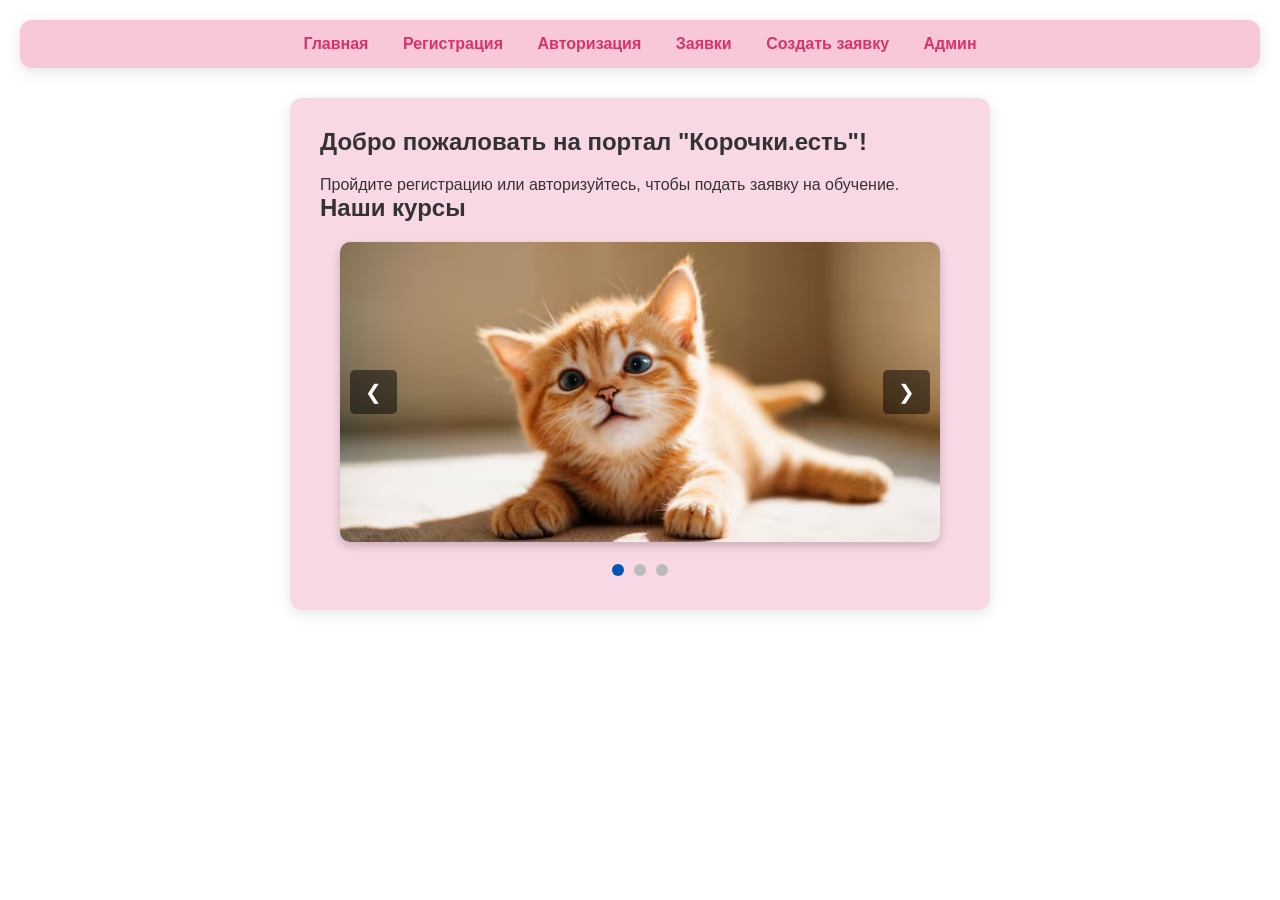
<file: index.html>
<!DOCTYPE html>
<html lang="ru">
<head>
    <meta charset="UTF-8">
    <meta name="viewport" content="width=device-width, initial-scale=1.0">
    <title>Главная - Корочки.есть</title>
    <link rel="stylesheet" href="style.css">
</head>
<body>

    <nav>
        <a href="index.html">Главная</a>
        <a href="register.html">Регистрация</a>
        <a href="login.html">Авторизация</a>
        <a href="applications.html">Заявки</a>
        <a href="create-request.html">Создать заявку</a>
        <a href="admin.html">Админ</a>
    </nav>

    <div class="container">
        <h2>Добро пожаловать на портал "Корочки.есть"!</h2>
        <p>Пройдите регистрацию или авторизуйтесь, чтобы подать заявку на обучение.</p>
        

<style>
    .carousel-container {
        position: relative;
        max-width: 600px; /* Ширина слайдера */
        margin: 20px auto;
        overflow: hidden;
        border-radius: 10px;
        box-shadow: 0 4px 10px rgba(0,0,0,0.2);
    }
    .carousel-track {
        display: flex;
        transition: transform 0.5s ease-in-out;
    }
    .carousel-slide {
        min-width: 100%;
    }
    .carousel-slide img {
        width: 100%;
        height: 300px;
        object-fit: cover;
        display: block;
    }
    .carousel-btn {
        position: absolute;
        top: 50%;
        transform: translateY(-50%);
        background-color: rgba(0, 0, 0, 0.5);
        color: white;
        border: none;
        padding: 10px 15px;
        cursor: pointer;
        font-size: 20px;
        border-radius: 5px;
        width: auto;
    }
    .carousel-btn:hover { background-color: rgba(0, 0, 0, 0.8); }
    .prev { left: 10px; }
    .next { right: 10px; }
    .carousel-indicators {
        text-align: center;
        margin-top: 10px;
    }
    .dot {
        display: inline-block;
        width: 12px;
        height: 12px;
        margin: 0 5px;
        background-color: #bbb;
        border-radius: 50%;
        cursor: pointer;
    }
    .dot.active { background-color: #0056b3; }
</style>

<h2>Наши курсы</h2>
<div class="carousel-container">
    <div class="carousel-track" id="track">
        <!-- Здесь будут картинки -->
        <div class="carousel-slide"><img src="img/котик1" alt="Курс 1"></div>
        <div class="carousel-slide"><img src="img/котик2.avif" alt="Курс 2"></div>
        <div class="carousel-slide"><img src="img/котик3" alt="Курс 3"></div>
    </div>
    
    <button class="carousel-btn prev" id="prevBtn">&#10094;</button>
    <button class="carousel-btn next" id="nextBtn">&#10095;</button>
</div>
<div class="carousel-indicators" id="indicators"></div>

<script>
    const track = document.getElementById('track');
    const prevBtn = document.getElementById('prevBtn');
    const nextBtn = document.getElementById('nextBtn');
    const indicatorsContainer = document.getElementById('indicators');
    const slides = track.children;
    let currentIndex = 0;

    for (let i = 0; i < slides.length; i++) {
        const dot = document.createElement('span');
        dot.classList.add('dot');
        if (i === 0) dot.classList.add('active');
        dot.addEventListener('click', () => goToSlide(i));
        indicatorsContainer.appendChild(dot);
    }
    const dots = indicatorsContainer.children;

    function updateCarousel() {
        track.style.transform = `translateX(-${currentIndex * 100}%)`;
        for (let dot of dots) dot.classList.remove('active');
        dots[currentIndex].classList.add('active');
    }

    function goToSlide(index) {
        currentIndex = index;
        updateCarousel();
    }

    nextBtn.addEventListener('click', () => {
        if (currentIndex === slides.length - 1) currentIndex = 0;
        else currentIndex++;
        updateCarousel();
    });

    prevBtn.addEventListener('click', () => {
        if (currentIndex === 0) currentIndex = slides.length - 1;
        else currentIndex--;
        updateCarousel();
    });

    setInterval(() => {
        if (currentIndex === slides.length - 1) currentIndex = 0;
        else currentIndex++;
        updateCarousel();
    }, 3000);
</script>
    </div>

</body>
</html>
</file>
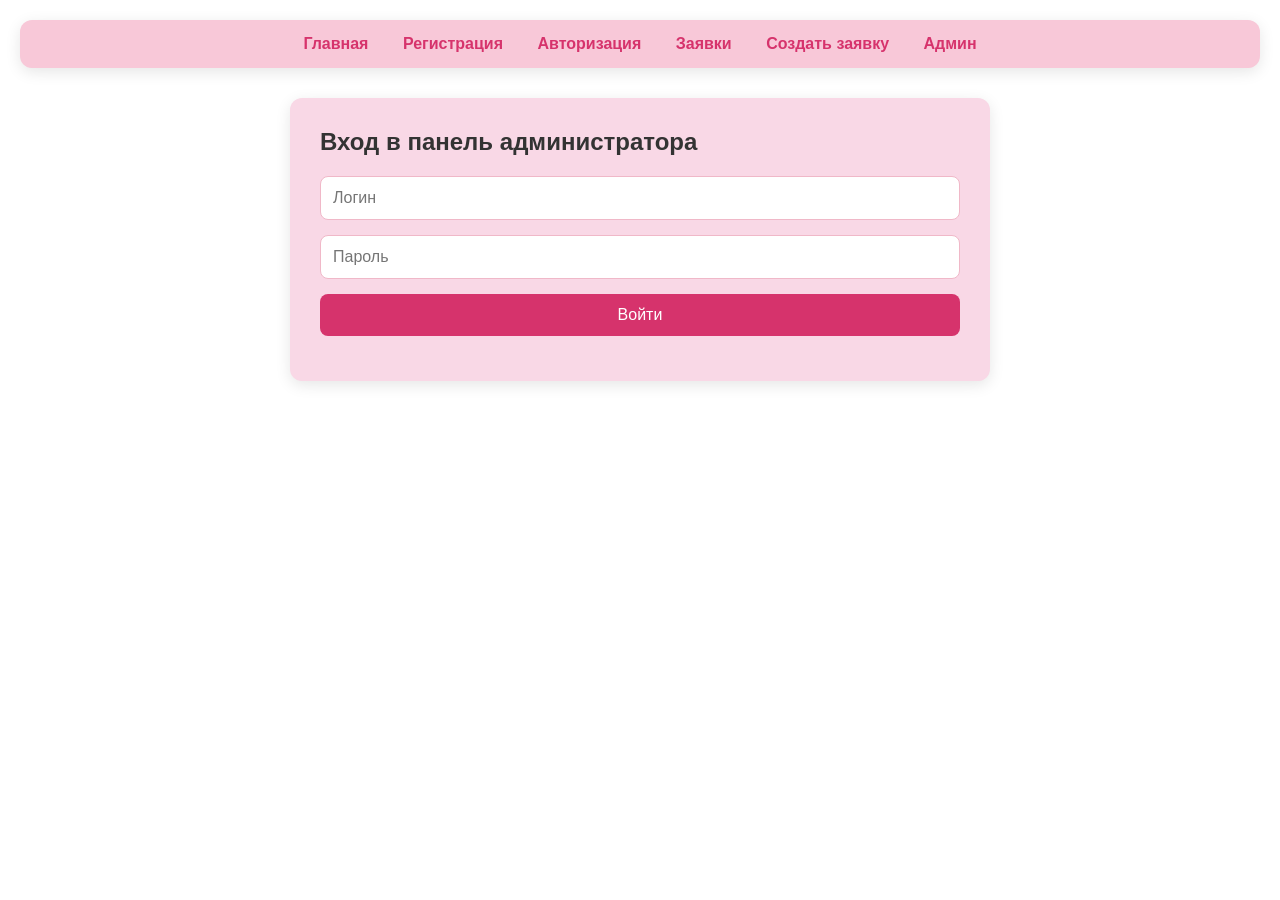
<file: admin.html>
<!DOCTYPE html>
<html lang="ru">
<head>
    <meta charset="UTF-8">
    <meta name="viewport" content="width=device-width, initial-scale=1.0">
    <title>Панель администратора</title>
    <link rel="stylesheet" href="style.css">
</head>
<body>

    <nav>
        <a href="index.html">Главная</a>
        <a href="register.html">Регистрация</a>
        <a href="login.html">Авторизация</a>
        <a href="applications.html">Заявки</a>
        <a href="create-request.html">Создать заявку</a>
        <a href="admin.html">Админ</a>
    </nav>

    <div class="container">
        <h2>Вход в панель администратора</h2>
        
        <form method="GET" action="admin.html">
            <input type="text" name="login" placeholder="Логин" required>
            <input type="password" name="password" placeholder="Пароль" required>
            <button type="submit">Войти</button>
        </form>

        <div style="margin-top: 15px; color: red; text-align: center; font-weight: bold;">
            <script>
                if (window.location.href.includes('error')) {
                    document.write('Неверный логин или пароль!');
                }
            </script>
        </div>
    </div>

    <div class="container" id="adminPanel" style="display: none;">
        <h2>Панель управления заявками</h2>
        <p>Вход выполнен под: <b>Admin</b></p>
        <hr style="margin: 15px 0; border: 0; border-top: 1px solid #ddd;">
        
        <div id="admin-list">
        </div>
    </div>

    <script>
        const urlParams = new URLSearchParams(window.location.search);
        const login = urlParams.get('login');
        const password = urlParams.get('password');

        if (login === 'Admin' && password === 'KorokNET') {
            document.querySelector('.container form').style.display = 'none';
            document.querySelector('.container h2').style.display = 'none';
            document.querySelector('.container div').style.display = 'none'; 
            document.getElementById('adminPanel').style.display = 'block';
            
            // ЗАГРУЗКА ЗАЯВОК
            function getApplications() {
                let apps = localStorage.getItem('myApps');
                if (apps) return JSON.parse(apps);
                return [];
            }

            function renderAdmin() {
                const list = document.getElementById('admin-list');
                const applications = getApplications();

                if (applications.length === 0) {
                    list.innerHTML = '<p style="text-align:center; color:#888;">Нет заявок для управления.</p>';
                    return;
                }

                applications.forEach((app, index) => {
                    let statusColor = 'status-new';
                    if (app.status === 'Идет обучение') statusColor = 'status-study';
                    if (app.status === 'Завершено') statusColor = 'status-done';

                    const card = document.createElement('div');
                    card.className = 'card';
                    card.innerHTML = `
                        <h3>Заявка #${index + 1}</h3>
                        <p>Курс: ${app.course} | Статус: <span class="${statusColor}">${app.status}</span></p>
                        <div class="admin-buttons">
                            <button onclick="changeStatus(${index}, 'Идет обучение')">Идет обучение</button>
                            <button onclick="changeStatus(${index}, 'Завершено')">Обучение завершено</button>
                        </div>
                    `;
                    list.appendChild(card);
                });
            }

            function changeStatus(index, newStatus) {
                let apps = getApplications();
                apps[index].status = newStatus;
                localStorage.setItem('myApps', JSON.stringify(apps));
                renderAdmin(); // Перерисовываем админку
            }

            renderAdmin();
        } else {
            if (login !== null || password !== null) {
                window.location.href = "admin.html?error=true";
            }
        }
    </script>
</body>
</html>
</file>
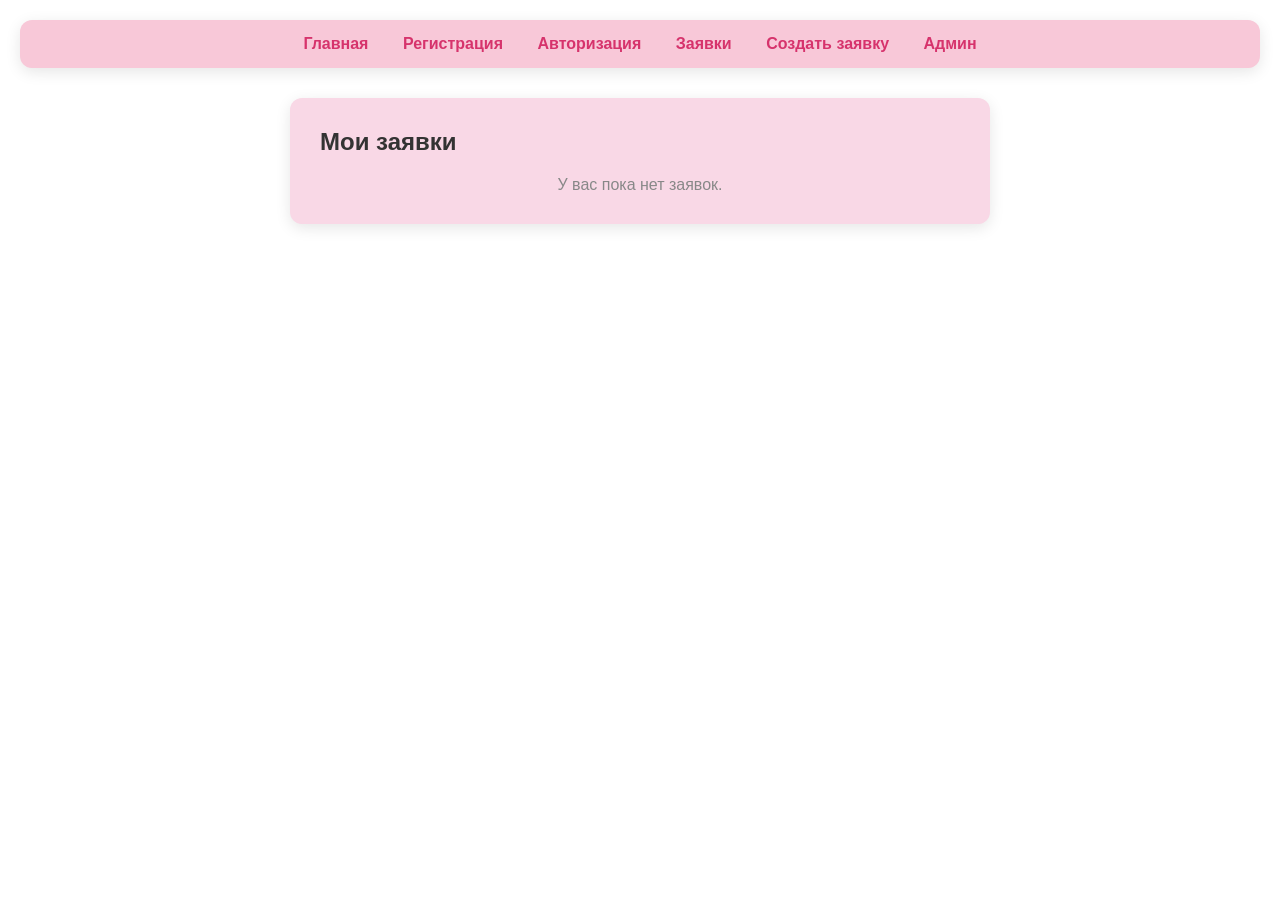
<file: applications.html>
<!DOCTYPE html>
<html lang="ru">
<head>
    <meta charset="UTF-8">
    <meta name="viewport" content="width=device-width, initial-scale=1.0">
    <title>Мои заявки</title>
    <link rel="stylesheet" href="style.css">
</head>
<body>

    <nav>
        <a href="index.html">Главная</a>
        <a href="register.html">Регистрация</a>
        <a href="login.html">Авторизация</a>
        <a href="applications.html">Заявки</a>
        <a href="create-request.html">Создать заявку</a>
        <a href="admin.html">Админ</a>
    </nav>

    <div class="container">
        <h2>Мои заявки</h2>
        <div id="applications-list">
        </div>
    </div>

    <script>
        function getApplications() {
            let apps = localStorage.getItem('myApps');
            if (apps) {
                return JSON.parse(apps);
            }
            return []; 
        }

        function renderApplications() {
            const list = document.getElementById('applications-list');
            list.innerHTML = ''; 
            
            const applications = getApplications();

            if (applications.length === 0) {
                list.innerHTML = '<p style="text-align:center; color:#888;">У вас пока нет заявок.</p>';
                return;
            }

            applications.forEach((app, index) => {
                let statusColor = 'status-new';
                if (app.status === 'Идет обучение') statusColor = 'status-study';
                if (app.status === 'Завершено') statusColor = 'status-done';

                const card = document.createElement('div');
                card.className = 'card';
                card.innerHTML = `
                    <h3>Курс: ${app.course}</h3>
                    <p>Дата: ${app.date} | Статус: <span class="${statusColor}">${app.status}</span></p>
                    <button class="review-btn" onclick="alert('Отзыв для курса ${app.course}')">Оставить отзыв</button>
                `;
                list.appendChild(card);
            });
        }

        renderApplications();
    </script>
</body>
</html>
</file>
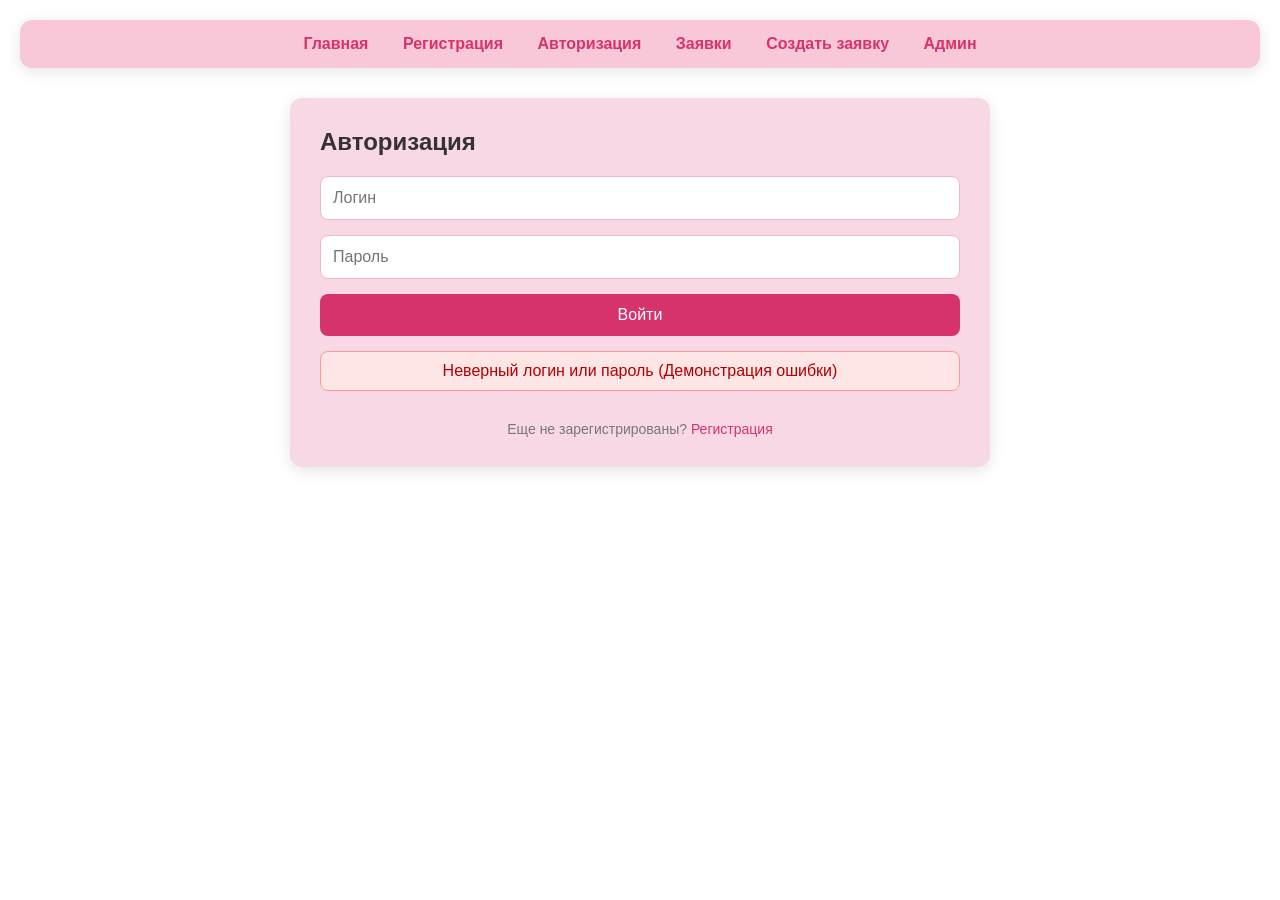
<file: login.html>
<!DOCTYPE html>
<html lang="ru">
<head>
    <meta charset="UTF-8">
    <meta name="viewport" content="width=device-width, initial-scale=1.0">
    <title>Авторизация</title>
    <link rel="stylesheet" href="style.css">
</head>
<body>

    <nav>
        <a href="index.html">Главная</a>
        <a href="register.html">Регистрация</a>
        <a href="login.html">Авторизация</a>
        <a href="applications.html">Заявки</a>
        <a href="create-request.html">Создать заявку</a>
        <a href="admin.html">Админ</a>
    </nav>

    <div class="container">
        <h2>Авторизация</h2>
        <form>
            <input type="text" placeholder="Логин" required>
            <input type="password" placeholder="Пароль" required>
            <button type="submit">Войти</button>
            <p class="error-message">Неверный логин или пароль (Демонстрация ошибки)</p>
            <p class="link">Еще не зарегистрированы? <a href="register.html">Регистрация</a></p>
        </form>
    </div>

</body>
</html>
</file>
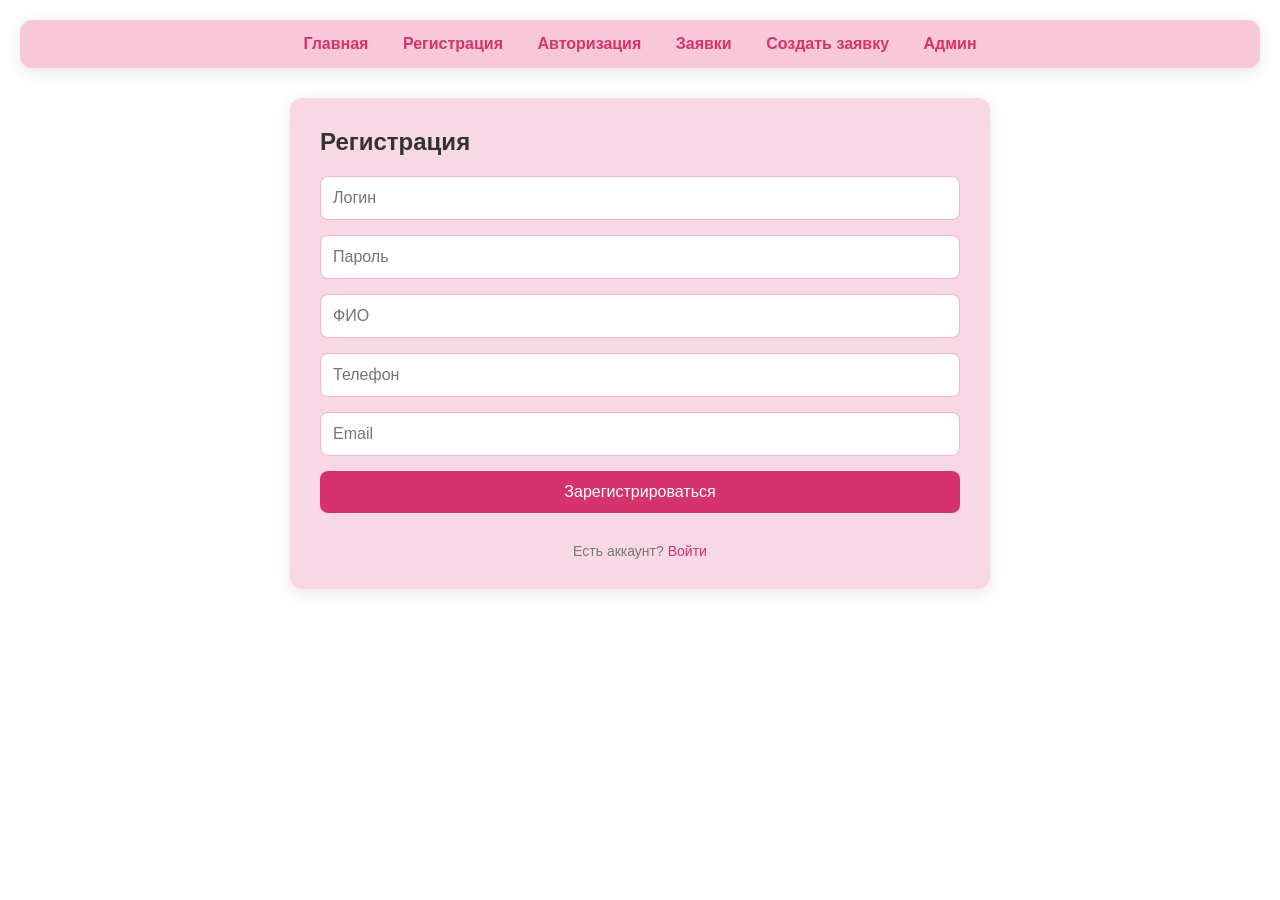
<file: register.html>
<!DOCTYPE html>
<html lang="ru">
<head>
    <meta charset="UTF-8">
    <meta name="viewport" content="width=device-width, initial-scale=1.0">
    <title>Регистрация</title>
    <link rel="stylesheet" href="style.css">
</head>
<body>

    <nav>
        <a href="index.html">Главная</a>
        <a href="register.html">Регистрация</a>
        <a href="login.html">Авторизация</a>
        <a href="applications.html">Заявки</a>
        <a href="create-request.html">Создать заявку</a>
        <a href="admin.html">Админ</a>
    </nav>

    <div class="container">
        <h2>Регистрация</h2>
        

        <form id="regForm">
       
            <input type="text" id="login" placeholder="Логин " 
                   pattern="[A-Za-z0-9]{6,}" required title="Только латинские буквы и цифры, минимум 6 символов!">
            
           
            <input type="password" id="password" placeholder="Пароль " 
                   minlength="8" required title="Пароль должен быть не короче 8 символов!">
            
            
            <input type="text" id="fio" placeholder="ФИО " 
                   pattern="[А-Яа-яЁё\s]+" required title="Введите ФИО русскими буквами!">
            
           
            <input type="tel" id="phone" placeholder="Телефон" 
                   pattern="8\(\d{3}\)\d{3}-\d{2}-\d{2}" required title="Введите телефон в формате 8(XXX)XXX-XX-XX">
            
          
            <input type="email" id="email" placeholder="Email" required>
            
            <button type="submit">Зарегистрироваться</button>
            <p class="link">Есть аккаунт? <a href="login.html">Войти</a></p>
        </form>
    </div>

    <script>
       
        document.getElementById('regForm').addEventListener('submit', function(e) {
            e.preventDefault();
            alert('Регистрация прошла успешно! (Демонстрация)');
        });
    </script>
</body>
</html>
</file>
<file: style.css>
* {
    margin: 0;
    padding: 0;
    box-sizing: border-box;
    font-family: 'Segoe UI', Tahoma, Geneva, Verdana, sans-serif;
}

body {
    background-color: #ffffff; 
    padding: 20px;
    color: #333;
}

nav {
    background: #f8c8d8; 
    padding: 15px;
    border-radius: 12px;
    box-shadow: 0 4px 15px rgba(0,0,0,0.1);
    margin-bottom: 30px;
    text-align: center;
}

nav a {
    text-decoration: none;
    color: #d6336c;
    font-weight: bold;
    margin: 0 15px;
    font-size: 16px;
}

nav a:hover {
    color: #fff;
    text-decoration: underline;
}

.container {
    max-width: 700px;
    margin: 0 auto;
    background: #f9d8e6; 
    padding: 30px;
    border-radius: 12px;
    box-shadow: 0 4px 15px rgba(0,0,0,0.1);
}

h2 {
    margin-bottom: 20px;
    color: #333;
}

form {
    display: flex;
    flex-direction: column;
    gap: 15px;
}

input, button {
    padding: 12px;
    border: 1px solid #f0b8c8;
    border-radius: 8px;
    font-size: 16px;
    width: 100%;
    background: #fff;
    color: #333;
}

input:focus {
    outline: none;
    border-color: #d6336c;
}

button {
    background-color: #d6336c;
    color: white;
    border: none;
    cursor: pointer;
    transition: 0.3s;
}

button:hover {
    background-color: #b82a5a;
    transform: scale(1.02);
}

.link {
    margin-top: 15px;
    text-align: center;
    font-size: 14px;
    color: #777;
}

.link a {
    color: #d6336c;
    text-decoration: none;
}

.error-message {
    color: #b30000;
    background: #ffe6e6;
    padding: 10px;
    border-radius: 8px;
    text-align: center;
    border: 1px solid #ff9999;
}

.card {
    border: 1px solid #f0b8c8;
    padding: 15px;
    margin-bottom: 15px;
    border-radius: 8px;
    background: #fff0f5;
}

.card h3 {
    margin-bottom: 5px;
    color: #333;
}

.status-new { color: #d6336c; font-weight: bold; }
.status-study { color: #e68a00; font-weight: bold; }
.status-done { color: #2d8f47; font-weight: bold; }

.review-btn {
    background-color: #d6336c;
    margin-top: 10px;
    font-size: 14px;
    padding: 8px 15px;
    width: auto;
    color: #fff;
}

.review-btn:hover {
    background-color: #b82a5a;
}

.payment-options {
    margin: 10px 0;
}

.payment-options label {
    margin-right: 20px;
    font-size: 14px;
    color: #555;
}

.admin-buttons button {
    background-color: #f0b8c8;
    font-size: 12px;
    margin-right: 10px;
    margin-top: 10px;
    padding: 5px 10px;
    width: auto;
    color: #333;
}

.admin-buttons button:first-child { background-color: #ffb74d; color: #333; }
.admin-buttons button:last-child { background-color: #81c784; color: #333; }

@media (max-width: 992px) {
    nav {
        display: flex;
        flex-wrap: wrap;
        justify-content: center;
        gap: 10px;
    }
    nav a {
        margin: 5px 10px;
    }
}

@media (max-width: 600px) {
    body {
        padding: 10px;
    }
    
    .container {
        padding: 20px;
    }

    nav {
        display: flex;
        flex-direction: column;
        align-items: center;
        gap: 8px;
    }
    nav a {
        display: block;
        width: 100%;
        padding: 10px 0;
        margin: 0;
        font-size: 16px;
        border-bottom: 1px solid #f0b8c8;
    }
    nav a:last-child {
        border-bottom: none;
    }

    h2 {
        font-size: 22px;
    }

    .carousel-container {
        max-width: 100%;
    }

    .card {
        padding: 10px;
    }
    
    .admin-buttons {
        display: flex;
        flex-direction: column;
        gap: 5px;
    }
    .admin-buttons button {
        width: 100%;
        margin: 0;
    }
}
</file>
